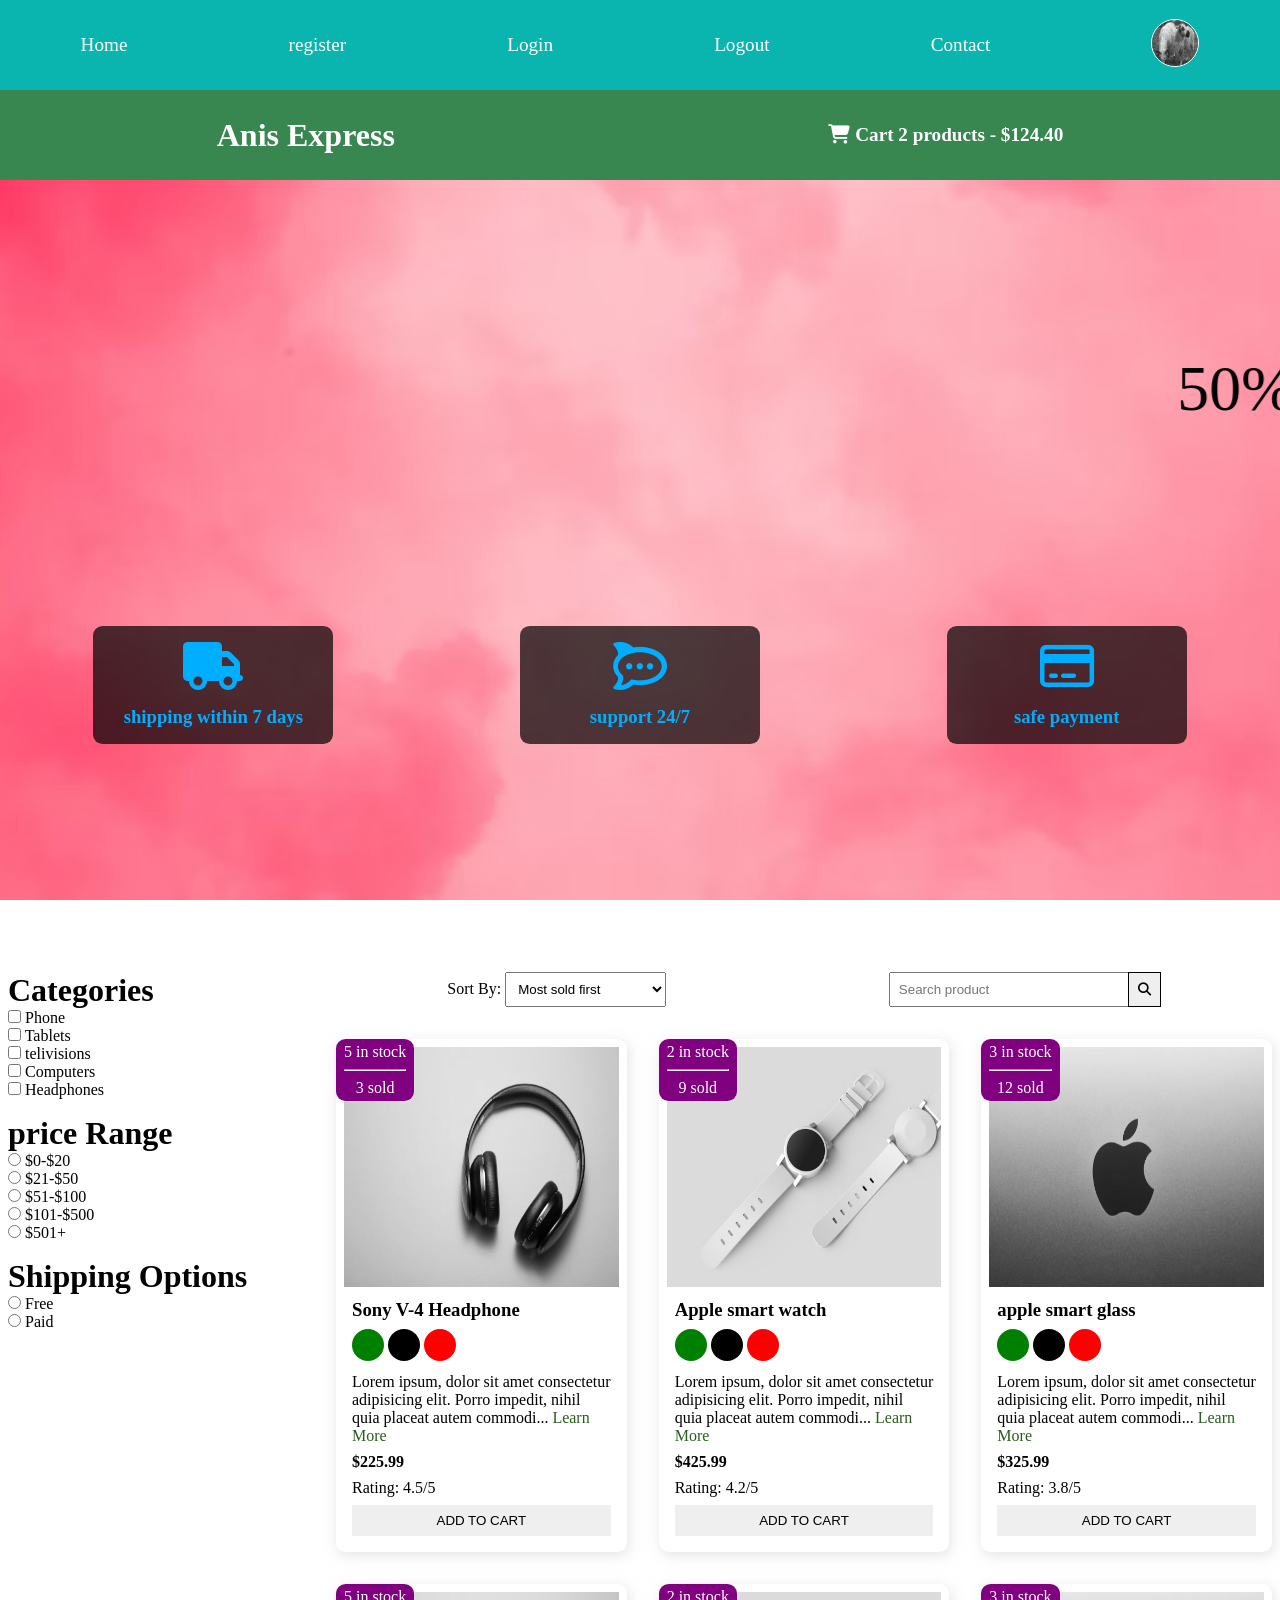
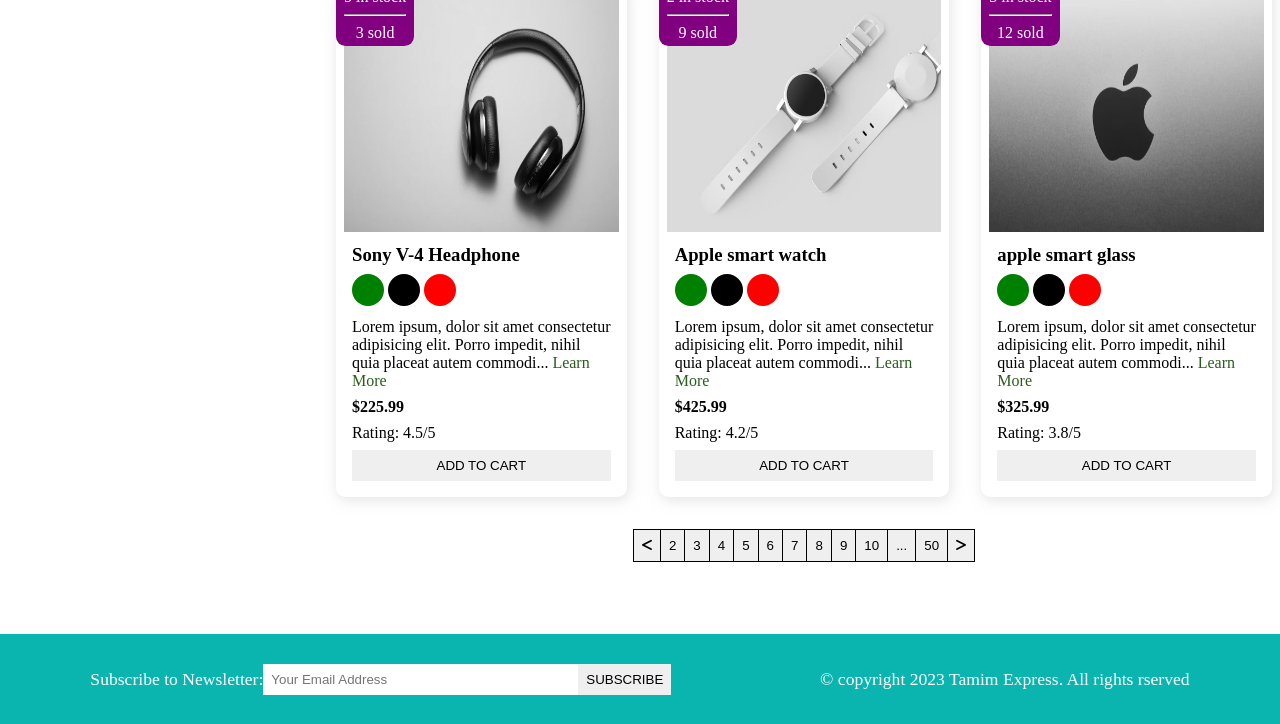
<file: index.html>
<!DOCTYPE html>
<html lang="en">
<head>
    <meta charset="UTF-8">
    <meta name="viewport" content="width=device-width, initial-scale=1.0">
    <meta name="description" content="this is an ecommerce project for making anis express">
    <title>ecommerce project</title>
    <!-- font awesome cdn -->
    <link rel="stylesheet" href="https://cdnjs.cloudflare.com/ajax/libs/font-awesome/6.4.0/css/all.min.css" integrity="sha512-iecdLmaskl7CVkqkXNQ/ZH/XLlvWZOJyj7Yy7tcenmpD1ypASozpmT/E0iPtmFIB46ZmdtAc9eNBvH0H/ZpiBw==" crossorigin="anonymous" referrerpolicy="no-referrer" />
    <link rel="stylesheet" href="style.css">
</head>
<body>
 
<!-- navbar starts here -->

<i class="fas fa-bars fa-2x" id="menu-icon"></i> 
<nav id="menu" class="hidden">
    <ul class="nav-upper
    flex-space-around">
        <li class="nav_list">
            <a href="index.html"
            class="nav_link">Home</a>
        </li>
        <li class="nav_list">
            <a href="Register.html"
            class="nav_link">register</a>
        </li>
        <li class="nav_list">
            <a href="login.html"
            class="nav_link">Login</a>
        </li>
        <li class="nav_list">
            <a href="/index.html"
            class="nav_link">Logout</a>
        </li>
        <li class="nav_list">
            <a href="contact.html"
            class="nav_link">Contact</a>
        </li>
        <li class="nav_list">
            <a href="profile.html"
            class="nav_link">
            <img class="profile-icon" src="./images/profile.jpg" alt="profile icon">
            </a>
        </li>
    </ul>

    <ul class="nav-lower 
    flex-space-around">
    <li class="nav-list">
        <a href="/index.html" class="nav_brand 
        nav_link">Anis Express</a>
    </li>
    <li class="nav-list">
        <a href="/cart.html" 
        class="nav_link">
        <span><i class="fa-solid
            fa-cart-shopping"></i> </span>
          Cart 2 products - $124.40  
        </a>
    </li>
</ul>
</nav>
<!-- navbar ends here -->


<!-- header starts here -->
<header class="header">
     <div class="banner flex-space-around">
        <marquee class="banner_title" behavior="" direction="">50% sales going on
        </marquee>
        <div class="features flex-space-around">
            <article class="feature flex-center">
                <i class="fa-solid fa-truck feature_icon"></i>
                <h3>shipping within 7 days</h3>
            </article>
            <article class="feature flex-center">
                <i class="fa-brands fa-rocketchat feature_icon"></i>
                <h3>support 24/7</h3>
            </article>
            <article class="feature flex-center">
                <i class="fa-regular fa-credit-card feature_icon"></i>
                <h3>safe payment</h3>
            </article> 
        </div>
     </div>
</header>
<!-- header ends here -->


<main class="flex-center">
<div class="sidebar">
    <section class="categories-section">
        <h3 class="section-title">Categories</h3>
        <ul class="list">
            <li class="list_item">
                <label for="phone">
                    <input type="checkbox" name="phone"
                    id="phone" balue="phone">
                    Phone
                </label>
            </li>
            <li class="list_item">
                <label for="tablets">
                    <input type="checkbox" name="tablets"
                    id="tablets" balue="tablets">
                    Tablets
                </label>
            </li>
            <li class="list_item">
                <label for="telivisions">
                    <input type="checkbox" name="telivisions"
                    id="telivisions" balue="telivisions">
                    telivisions
                </label>
            </li>
            <li class="list_item">
                <label for="computers">
                    <input type="checkbox" name="computers"
                    id="computers" balue="computers">
                    Computers
                </label>
            </li>
            <li class="list_item">
                <label for="headphones">
                    <input type="checkbox" name="headphones"
                    id="headphones" balue="headphones">
                    Headphones
                </label>
            </li>
        </ul>
    </section>


    <section class="price-section">
        <h3 class="section-title">price Range</h3>
        <ul class="list">
            <li class="list_item">
                <label for="price1">
                    <input type="radio" name="price"
                    id="price1" balue="[0,20]">
                    $0-$20
                </label>
            </li>
            <li class="list_item">
                <label for="price2">
                    <input type="radio" name="price"
                    id="price2" balue="[21,50]">
                    $21-$50
                </label>
            </li>
            <li class="list_item">
                <label for="price3">
                    <input type="radio" name="price"
                    id="price3" balue="[51,100]">
                    $51-$100
                </label>
            </li>
            <li class="list_item">
                <label for="price4">
                    <input type="radio" name="price"
                    id="price4" balue="[101,500]">
                    $101-$500
                </label>
            </li>
            <li class="list_item">
                <label for="price5">
                    <input type="radio" name="price"
                    id="price5" balue="[501+]">
                    $501+
                </label>
            </li>
        </ul>
    </section>

    <section class="shipping-section">
        <h3 class="section-title">Shipping Options</h3>
        <ul class="list">
            <li class="list_item">
                <label for="free">
                    <input type="radio" name="shipping"
                    id="free" balue="free">
                    Free
                </label>
            </li>
            <li class="list_item">
                <label for="paid">
                    <input type="radio" name="shipping"
                    id="paid" balue="paid">
                    Paid
                </label>
            </li>
           </ul> 
        </section>

    </div>
    <div class="main-content">
        <section class="actions flex-space-around">
            <div class="actions_sort">
                <label for="sort">Sort By: </label>
                <select name="sort" id="sort">
                   <option value="sold">Most sold first</option>
                   <option value="rating">Most rated first</option> 
                   <option value="price">Cheapest first</option> 
                   <option value="arrival">Newest first</option> 
                   <option value="discount">Biggest discount first</option> 
                </select>
            </div>

            <div class="actions_search">
               <input type="text" placeholder="Search product">
                <button class="btn">
                    <i class="fa-sharp fa-solid fa-magnifying-glass"></i>
                </button>
            </div>
        </section>

<!-- product section starts here -->
<section class="products">
    <article class="product card">
        <div class="badge">
            <span>5 in stock</span>
            <hr class="hr-design">
            <span>3 sold</span>
        </div>
        <img class="product_img" src="./images/product1.avif" alt="product1">
        <div class="product_body">
            <h3 class="product_name">Sony V-4 Headphone</h3>
            <p>
                <span class="dot green"></span>
                <span class="dot black"></span> 
                <span class="dot red"></span>
            </p>
            <p class="product_description">
               Lorem ipsum, dolor sit amet consectetur 
               adipisicing elit. Porro impedit, nihil quia
               placeat autem commodi... <a href="/product.html" class="learn-more">Learn More</a>
            </p>
            <h4 class="product_price">$225.99</h4>
            <p class="product_rating">Rating: 4.5/5</p>
            <button class="btn product_button">Add To Cart</button>
        </div>
    </article>

    <article class="product card">
        <div class="badge">
            <span>2 in stock</span>
            <hr class="hr-design">
            <span>9 sold</span>
        </div>
        <img class="product_img" src="./images/product2.avif" alt="product2">
        <div class="product_body">
            <h3 class="product_name">Apple smart watch</h3>
            <p>
                <span class="dot green"></span>
                <span class="dot black"></span> 
                <span class="dot red"></span>
            </p>
            <p class="product_description">
               Lorem ipsum, dolor sit amet consectetur 
               adipisicing elit. Porro impedit, nihil quia
               placeat autem commodi... <a href="/product.html" class="learn-more">Learn More</a>
            </p>
            <h4 class="product_price">$425.99</h4>
            <p class="product_rating">Rating: 4.2/5</p>
            <button class="btn product_button">Add To Cart</button>
        </div>
    </article>

    <article class="product card">
        <div class="badge">
            <span>3 in stock</span>
            <hr class="hr-design">
            <span>12 sold</span>
        </div>
        <img class="product_img" src="./images/product3.avif" alt="product3">
        <div class="product_body">
            <h3 class="product_name">apple smart glass</h3>
            <p>
                <span class="dot green"></span>
                <span class="dot black"></span> 
                <span class="dot red"></span>
            </p>
            <p class="product_description">
               Lorem ipsum, dolor sit amet consectetur 
               adipisicing elit. Porro impedit, nihil quia
               placeat autem commodi... <a href="/product.html" class="learn-more">Learn More</a>
            </p>
            <h4 class="product_price">$325.99</h4>
            <p class="product_rating">Rating: 3.8/5</p>
            <button class="btn product_button">Add To Cart</button>
        </div>
    </article>

    <article class="product card">
        <div class="badge">
            <span>5 in stock</span>
            <hr class="hr-design">
            <span>3 sold</span>
        </div>
        <img class="product_img" src="./images/product1.avif" alt="product1">
        <div class="product_body">
            <h3 class="product_name">Sony V-4 Headphone</h3>
            <p>
                <span class="dot green"></span>
                <span class="dot black"></span> 
                <span class="dot red"></span>
            </p>
            <p class="product_description">
               Lorem ipsum, dolor sit amet consectetur 
               adipisicing elit. Porro impedit, nihil quia
               placeat autem commodi... <a href="/product.html" class="learn-more">Learn More</a>
            </p>
            <h4 class="product_price">$225.99</h4>
            <p class="product_rating">Rating: 4.5/5</p>
            <button class="btn product_button">Add To Cart</button>
        </div>
    </article>

    <article class="product card">
        <div class="badge">
            <span>2 in stock</span>
            <hr class="hr-design">
            <span>9 sold</span>
        </div>
        <img class="product_img" src="./images/product2.avif" alt="product2">
        <div class="product_body">
            <h3 class="product_name">Apple smart watch</h3>
            <p>
                <span class="dot green"></span>
                <span class="dot black"></span> 
                <span class="dot red"></span>
            </p>
            <p class="product_description">
               Lorem ipsum, dolor sit amet consectetur 
               adipisicing elit. Porro impedit, nihil quia
               placeat autem commodi... <a href="/product.html" class="learn-more">Learn More</a>
            </p>
            <h4 class="product_price">$425.99</h4>
            <p class="product_rating">Rating: 4.2/5</p>
            <button class="btn product_button">Add To Cart</button>
        </div>
    </article>

    <article class="product card">
        <div class="badge">
            <span>3 in stock</span>
            <hr class="hr-design">
            <span>12 sold</span>
        </div>
        <img class="product_img" src="./images/product3.avif" alt="product3">
        <div class="product_body">
            <h3 class="product_name">apple smart glass</h3>
            <p>
                <span class="dot green"></span>
                <span class="dot black"></span> 
                <span class="dot red"></span>
            </p>
            <p class="product_description">
               Lorem ipsum, dolor sit amet consectetur 
               adipisicing elit. Porro impedit, nihil quia
               placeat autem commodi... <a href="/product.html" class="learn-more">Learn More</a>
            </p>
            <h4 class="product_price">$325.99</h4>
            <p class="product_rating">Rating: 3.8/5</p>
            <button class="btn product_button">Add To Cart</button>
        </div>
    </article>
</section>
<div class="pagination">
    <button class="btn pagination_btn">
      <i class="fas fa-less-than"></i>  
    </button>
    <button class="btn pagination_btn">2</button>
    <button class="btn pagination_btn">3</button>
    <button class="btn pagination_btn">4</button>
    <button class="btn pagination_btn">5</button>
    <button class="btn pagination_btn">6</button>
    <button class="btn pagination_btn">7</button>
    <button class="btn pagination_btn">8</button>
    <button class="btn pagination_btn">9</button>
    <button class="btn pagination_btn">10</button>
    <button class="btn pagination_btn">...</button>
    <button class="btn pagination_btn">50</button>
    <button class="btn pagination_btn">
        <i class="fas fa-greater-than"></i>  
    </button>
</div>
<!-- product section ends here -->
</div>
</main>

<!-- footer starts here -->
    <footer class="footer flex-space-around">
        <div class="flex-space-around">
            <label for="subscribe">Subscribe to Newsletter:
            </label>
            <input type="email" id="subscribe"
            name="subscribe" class="footer_input"
            placeholder="Your Email Address">
            <button class="btn btn-subscribe">Subscribe</button>
        </div>
        <div>
            <p>&copy; copyright 2023 Tamim Express. All rights
                rserved</p>
        </div>
    </footer>

<!-- footer ends here -->  
    <script src="./scripts/index.js"></script>
</body>
</html>
</file>
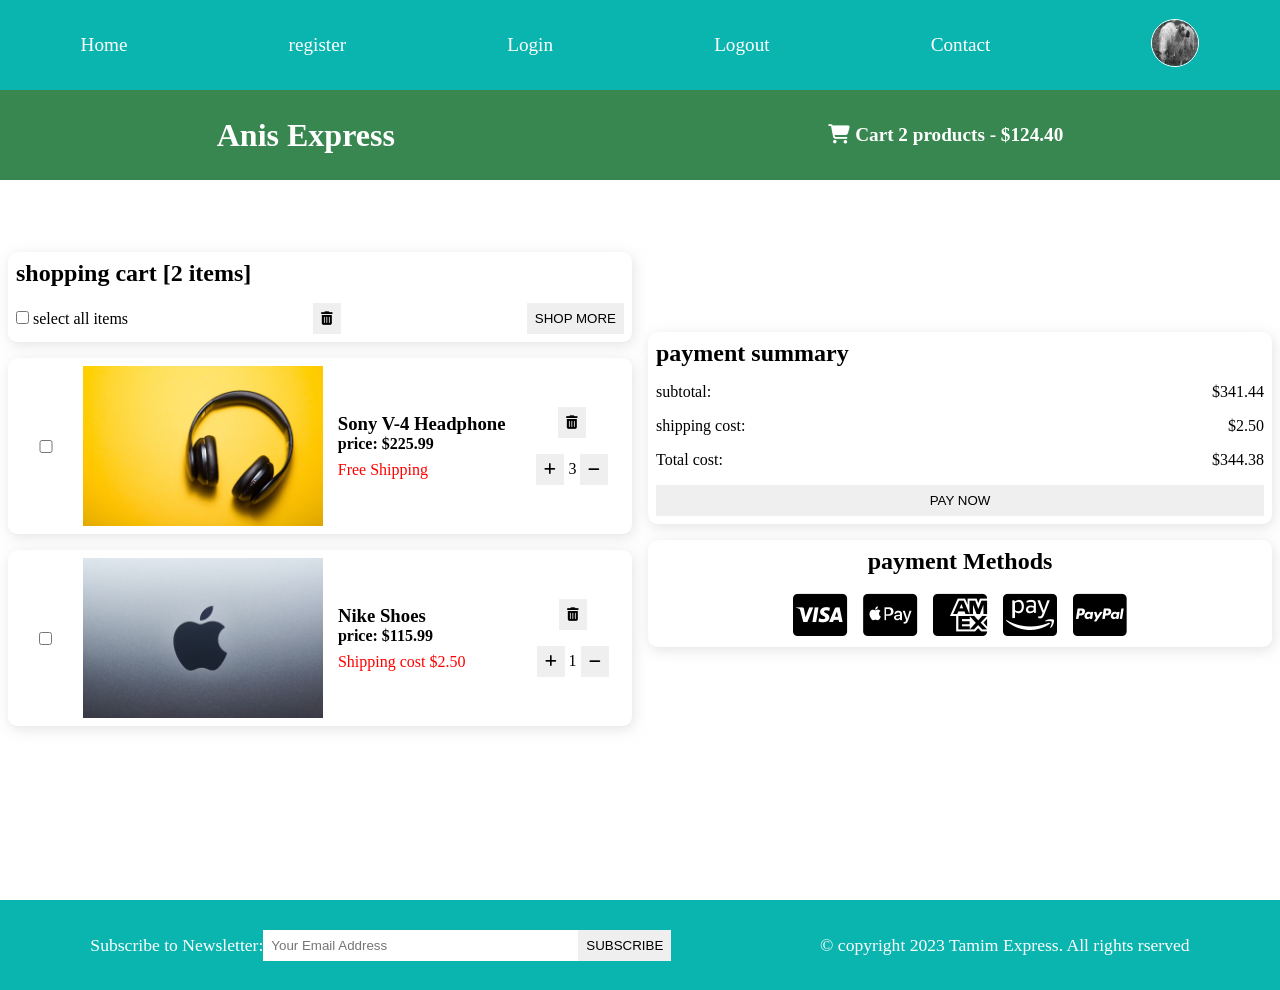
<file: cart.html>
<!DOCTYPE html>
<html lang="en">
<head>
    <meta charset="UTF-8">
    <meta name="viewport" content="width=device-width, initial-scale=1.0">
    <meta name="description" content="this is an ecommerce project for making anis express">
    <title>ecommerce project</title>
    <!-- font awesome cdn -->
    <link rel="stylesheet" href="https://cdnjs.cloudflare.com/ajax/libs/font-awesome/6.4.0/css/all.min.css" integrity="sha512-iecdLmaskl7CVkqkXNQ/ZH/XLlvWZOJyj7Yy7tcenmpD1ypASozpmT/E0iPtmFIB46ZmdtAc9eNBvH0H/ZpiBw==" crossorigin="anonymous" referrerpolicy="no-referrer" />
    <link rel="stylesheet" href="style.css">
</head>
<body>

<!-- navbar starts here -->
<i class="fas fa-bars fa-2x" id="menu-icon"></i>
<nav id="menu" class="hidden">
    <ul class="nav-upper
    flex-space-around">
        <li class="nav_list">
            <a href="index.html"
            class="nav_link">Home</a>
        </li>
        <li class="nav_list">
            <a href="Register.html"
            class="nav_link">register</a>
        </li>
        <li class="nav_list">
            <a href="login.html"
            class="nav_link">Login</a>
        </li>
        <li class="nav_list">
            <a href="/index.html"
            class="nav_link">Logout</a>
        </li>
        <li class="nav_list">
            <a href="contact.html"
            class="nav_link">Contact</a>
        </li>
        <li class="nav_list">
            <a href="profile.html"
            class="nav_link">
            <img class="profile-icon" src="./images/profile.jpg" alt="profile icon">
        </a>
        </li>
    </ul>

    <ul class="nav-lower 
    flex-space-around">
    <li class="nav-list">
        <a href="/index.html" class="nav_brand 
        nav_link">Anis Express</a>
    </li>
    <li class="nav-list">
        <a href="/cart.html" 
        class="nav_link">
        <span><i class="fa-solid
            fa-cart-shopping"></i> </span>
          Cart 2 products - $124.40  
    </a>
    </li>
</ul>
</nav>
<!-- navbar ends here -->

<main>
   <div class="cart flex-center">
    <div class="cart_items">
        <div class="cart_items-heading card">
            <h2>shopping cart [2 items]</h2>
            <div class="cart_items-action">
                <label for="select">
                    <input type="checkbox" name="select"
                    id="select">
                    select all items
                </label>
                <button class="btn">
                    <i class="fas fa-trash-alt"></i>
                </button>
                <button class="btn">Shop More</button>
            </div>
        </div>

        <div class="cart_item card flex-space-around">      
           <input type="checkbox" name="" id=""> 
           <img src="./images/product1.avif" alt="product1" class="cart_item-img">
           <div class="cart_item-description">
            <h3 class="product_name">Sony V-4 Headphone</h3>
            <h4 class="product_price">price: $225.99</h4>
            <p class="cart_item-shipping">Free Shipping</p>
           </div>
           <div class="cart_item-actions">
            <button class="btn"><i class="fas fa-trash-alt"></i></button>
            <div>
                <button class="btn"><i class="fas fa-add"></i></button>
                <span>3</span> 
                <button class="btn"><i class="fas fa-minus"></i></button> 
            </div>
           </div>
        </div>


        <div class="cart_item card flex-space-around">      
            <input type="checkbox" name="" id=""> 
            <img src="./images/product3.avif" alt="product3" class="cart_item-img">
            <div class="cart_item-description">
             <h3 class="product_name">Nike Shoes</h3>
             <h4 class="product_price">price: $115.99</h4>
             <p class="cart_item-shipping">Shipping cost $2.50</p>
            </div>
            <div class="cart_item-actions">
             <button class="btn"><i class="fas fa-trash-alt"></i></button>
             <div>
                 <button class="btn"><i class="fas fa-add"></i></button>
                 <span>1</span> 
                 <button class="btn"><i class="fas fa-minus"></i></button> 
             </div>
            </div>
         </div>


    </div>
    <div class="cart_payment">
        <div class="cart_payment-summary card">
            <h2>payment summary</h2>
            <div>
                <p>subtotal:</p>
                <p>$341.44</p>
            </div>
            <div>
                <p>shipping cost:</p>
                <p>$2.50</p>
            </div>
            <div>
                <p>Total cost: </p>
                <p>$344.38</p>
            </div>
            <button class="btn cart_payment-btn">Pay Now</button>
        </div>
        <div class="cart_payment-methods card">
            <h2>payment Methods</h2>
            <div>
                <i class="fa-brands fa-cc-visa fa-3x"></i>
                <i class="fa-brands fa-cc-apple-pay fa-3x"></i>
                <i class="fa-brands fa-cc-amex fa-3x"></i>
                <i class="fa-brands fa-cc-amazon-pay fa-3x"></i>
                <i class="fa-brands fa-cc-paypal fa-3x"></i>
            </div>
        </div>
    </div>
   </div>
</main>
<!-- footer starts here -->
    <footer class="footer flex-space-around">
        <div class="flex-space-around">
            <label for="subscribe">Subscribe to Newsletter:
            </label>
            <input type="email" id="subscribe"
            name="subscribe" class="footer_input"
            placeholder="Your Email Address">
            <button class="btn btn-subscribe">Subscribe</button>
        </div>
        <div>
            <p>&copy; copyright 2023 Tamim Express. All rights
                rserved</p>
        </div>
    </footer>

<!-- footer ends here -->
<script src="./scripts/index.js"></script>
</body>
</html>
</file>
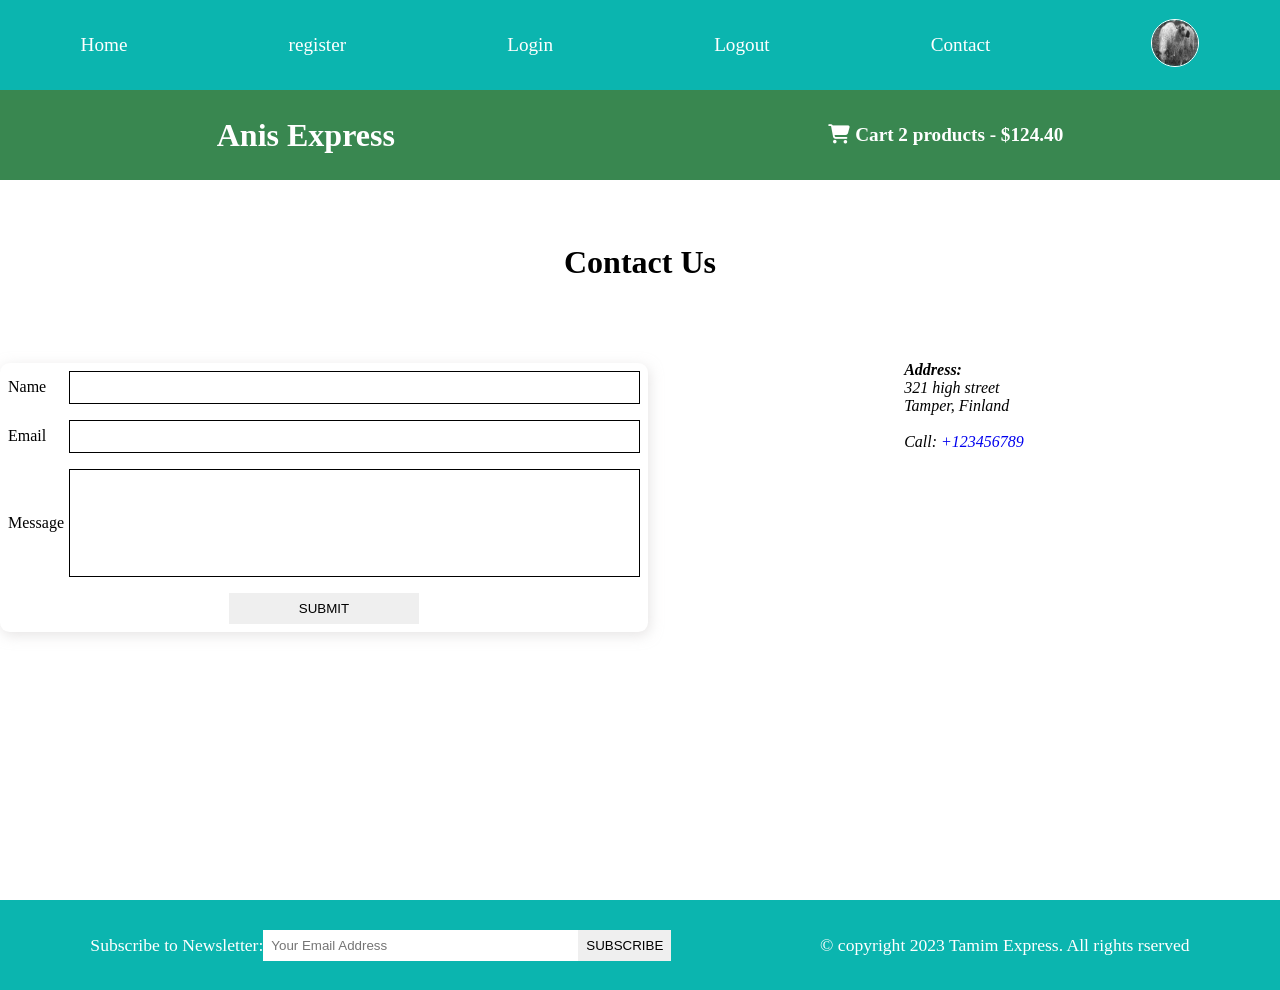
<file: contact.html>
<!DOCTYPE html>
<html lang="en">
<head>
    <meta charset="UTF-8">
    <meta name="viewport" content="width=device-width, initial-scale=1.0">
    <meta name="description" content="this is an ecommerce project for making anis express">
    <title>ecommerce project</title>
    <!-- font awesome cdn -->
    <link rel="stylesheet" href="https://cdnjs.cloudflare.com/ajax/libs/font-awesome/6.4.0/css/all.min.css" integrity="sha512-iecdLmaskl7CVkqkXNQ/ZH/XLlvWZOJyj7Yy7tcenmpD1ypASozpmT/E0iPtmFIB46ZmdtAc9eNBvH0H/ZpiBw==" crossorigin="anonymous" referrerpolicy="no-referrer" />
    <link rel="stylesheet" href="style.css">
</head>
<body>

<!-- navbar starts here -->
<i class="fas fa-bars fa-2x" id="menu-icon"></i>
<nav id="menu" class="hidden">
    <ul class="nav-upper
    flex-space-around">
        <li class="nav_list">
            <a href="index.html"
            class="nav_link">Home</a>
        </li>
        <li class="nav_list">
            <a href="Register.html"
            class="nav_link">register</a>
        </li>
        <li class="nav_list">
            <a href="login.html"
            class="nav_link">Login</a>
        </li>
        <li class="nav_list">
            <a href="/index.html"
            class="nav_link">Logout</a>
        </li>
        <li class="nav_list">
            <a href="contact.html"
            class="nav_link">Contact</a>
        </li>
        <li class="nav_list">
            <a href="profile.html"
            class="nav_link">
            <img class="profile-icon" src="./images/profile.jpg" alt="profile icon">
        </a>
        </li>
    </ul>

    <ul class="nav-lower 
    flex-space-around">
    <li class="nav-list">
        <a href="/index.html" class="nav_brand 
        nav_link">Anis Express</a>
    </li>
    <li class="nav-list">
        <a href="/cart.html" 
        class="nav_link">
        <span><i class="fa-solid
            fa-cart-shopping"></i> </span>
          Cart 2 products - $124.40  
    </a>
    </li>
</ul>
</nav>
<!-- navbar ends here -->

<main>
    <section class="contact-section">
        <h2 class="section-title text-center">Contact Us</h2>
        <div class="contact-conatiner flex-center">
            <form action="" class="form card">
                <div class="form-control flex-center">
                    <label for="name">Name</label>
                    <input type="text" id="name" required
                    autocomplete="name">
                </div>
                  <div class="form-control flex-center">
                    <label for="email">Email</label>
                    <input type="email" id="email" required
                    autocomplete="email">
                </div>  
                <div class="form-control flex-center">
                    <label for="message">Message</label>
                    <textarea name="message" id="message"></textarea>
                </div>
                <div class="form-control flex-center form-btn-field">
                    <button type="submit" class="btn contact-btn">Submit</button>
                </div>
            </form>
            <div class="contact-address flex-space-around">
                <address>
                    <h4>Address: </h4>
                    <p>321 high street </p>
                    <p>Tamper, Finland </p>
                    <br>

                    <span>Call: </span>
                    <a href="tel:+123456789">+123456789</a>
                </address>
                <iframe class="contact_map" src="https://www.google.com/maps/embed?pb=!1m18!1m12!1m3!1d3672.426175436629!2d91.40038170000001!3d23.008119300000008!2m3!1f0!2f0!3f0!3m2!1i1024!2i768!4f13.1!3m3!1m2!1s0x3753683219642441%3A0x49017681a6cdd13f!2z4Kar4KeH4Kao4KeAIOCmrOCnnCDgppzgpr7gpq7gp4cg4Kau4Ka44Kac4Ka_4Kam!5e0!3m2!1sbn!2sbd!4v1690536906184!5m2!1sbn!2sbd" style="border:0;" allowfullscreen="" loading="lazy" referrerpolicy="no-referrer-when-downgrade"></iframe>

            </div>
        </div>
    </section>
</main>
<!-- footer starts here -->
    <footer class="footer flex-space-around">
        <div class="flex-space-around">
            <label for="subscribe">Subscribe to Newsletter:
            </label>
            <input type="email" id="subscribe"
            name="subscribe" class="footer_input"
            placeholder="Your Email Address">
            <button class="btn btn-subscribe">Subscribe</button>
        </div>
        <div>
            <p>&copy; copyright 2023 Tamim Express. All rights
                rserved</p>
        </div>
    </footer>

<!-- footer ends here -->
<script src="./scripts/index.js"></script>
</body>
</html>
</file>
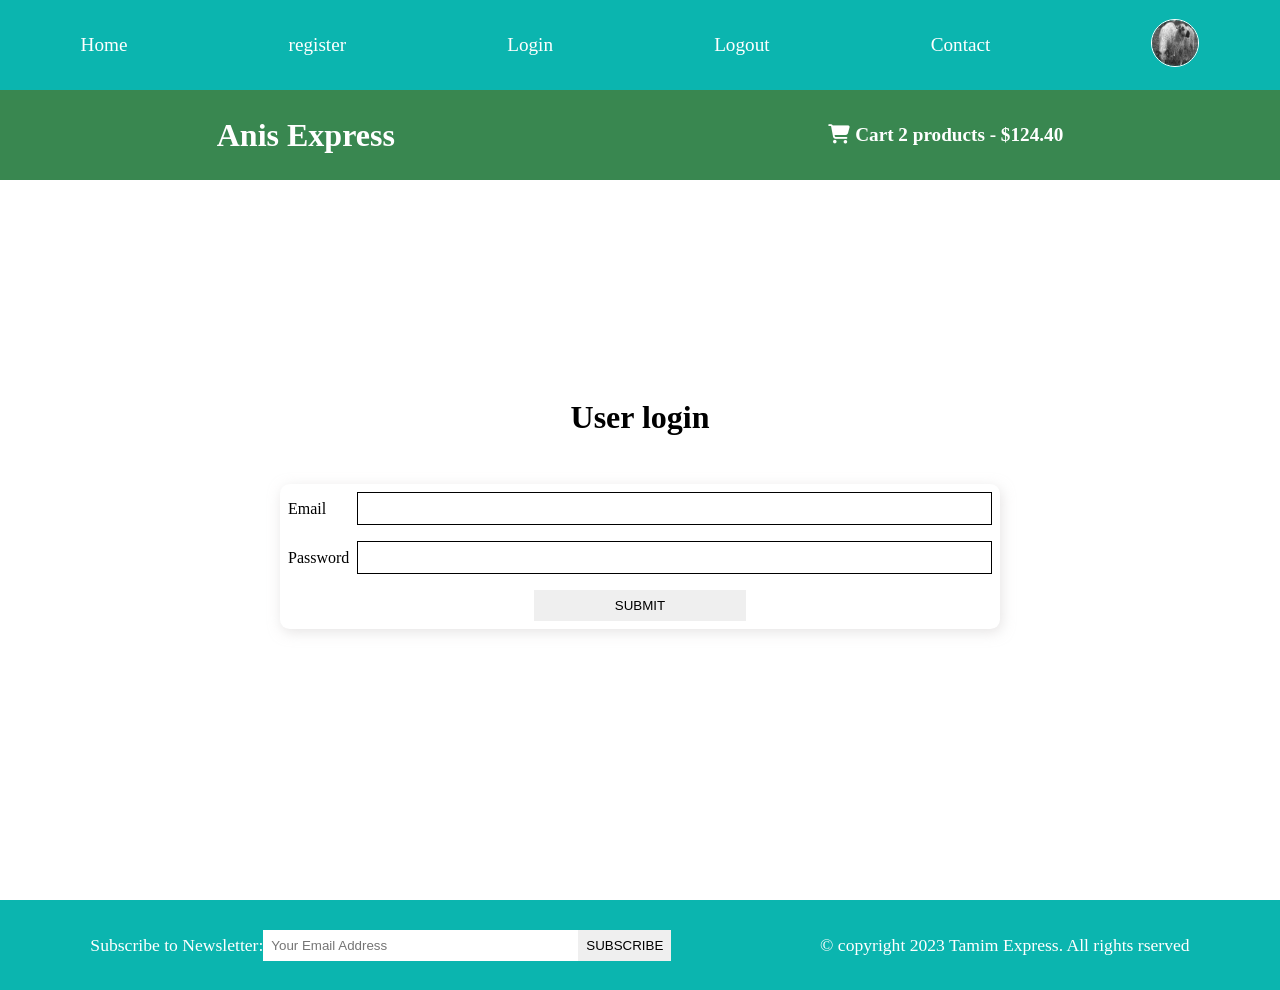
<file: login.html>
<!DOCTYPE html>
<html lang="en">
<head>
    <meta charset="UTF-8">
    <meta name="viewport" content="width=device-width, initial-scale=1.0">
    <meta name="description" content="this is an ecommerce project for making anis express">
    <title>ecommerce project</title>
    <!-- font awesome cdn -->
    <link rel="stylesheet" href="https://cdnjs.cloudflare.com/ajax/libs/font-awesome/6.4.0/css/all.min.css" integrity="sha512-iecdLmaskl7CVkqkXNQ/ZH/XLlvWZOJyj7Yy7tcenmpD1ypASozpmT/E0iPtmFIB46ZmdtAc9eNBvH0H/ZpiBw==" crossorigin="anonymous" referrerpolicy="no-referrer" />
    <link rel="stylesheet" href="style.css">
</head>
<body>

<!-- navbar starts here -->
<i class="fas fa-bars fa-2x" id="menu-icon"></i>
<nav id="menu" class="hidden">
    <ul class="nav-upper
    flex-space-around">
        <li class="nav_list">
            <a href="index.html"
            class="nav_link">Home</a>
        </li>
        <li class="nav_list">
            <a href="Register.html"
            class="nav_link">register</a>
        </li>
        <li class="nav_list">
            <a href="login.html"
            class="nav_link">Login</a>
        </li>
        <li class="nav_list">
            <a href="/index.html"
            class="nav_link">Logout</a>
        </li>
        <li class="nav_list">
            <a href="contact.html"
            class="nav_link">Contact</a>
        </li>
        <li class="nav_list">
            <a href="profile.html"
            class="nav_link">
            <img class="profile-icon" src="./images/profile.jpg" alt="profile icon">
        </a>
        </li>
    </ul>

    <ul class="nav-lower 
    flex-space-around">
    <li class="nav-list">
        <a href="/index.html" class="nav_brand 
        nav_link">Anis Express</a>
    </li>
    <li class="nav-list">
        <a href="/cart.html" 
        class="nav_link">
        <span><i class="fa-solid
            fa-cart-shopping"></i> </span>
          Cart 2 products - $124.40  
    </a>
    </li>
</ul>
</nav>
<!-- navbar ends here -->

    <main>
        <section class="login">
            <h2 class="section-title text-center">User
           login</h2>
           <div class="card">
            <form action="" class="form">
               
                  <div class="form-control flex-center">
                    <label for="email">Email</label>
                    <input type="email" id="email" required
                    autocomplete="email">
                </div>
                <div class="form-control flex-center">
                    <label for="password">Password</label>
                    <input type="password" id="password" required
                    autocomplete="password">
                </div>
               
                <div class="form-control flex-center form-btn-field">
                    <button type="submit" class="btn contact-btn">Submit</button>
                </div>
            </form>
           </div>
        </section>
    </main>

<!-- footer starts here -->
    <footer class="footer flex-space-around">
        <div class="flex-space-around">
            <label for="subscribe">Subscribe to Newsletter:
            </label>
            <input type="email" id="subscribe"
            name="subscribe" class="footer_input"
            placeholder="Your Email Address">
            <button class="btn btn-subscribe">Subscribe</button>
        </div>
        <div>
            <p>&copy; copyright 2023 Tamim Express. All rights
                rserved</p>
        </div>
    </footer>

<!-- footer ends here -->
<script src="./scripts/index.js"></script>
</body>
</html>
</file>
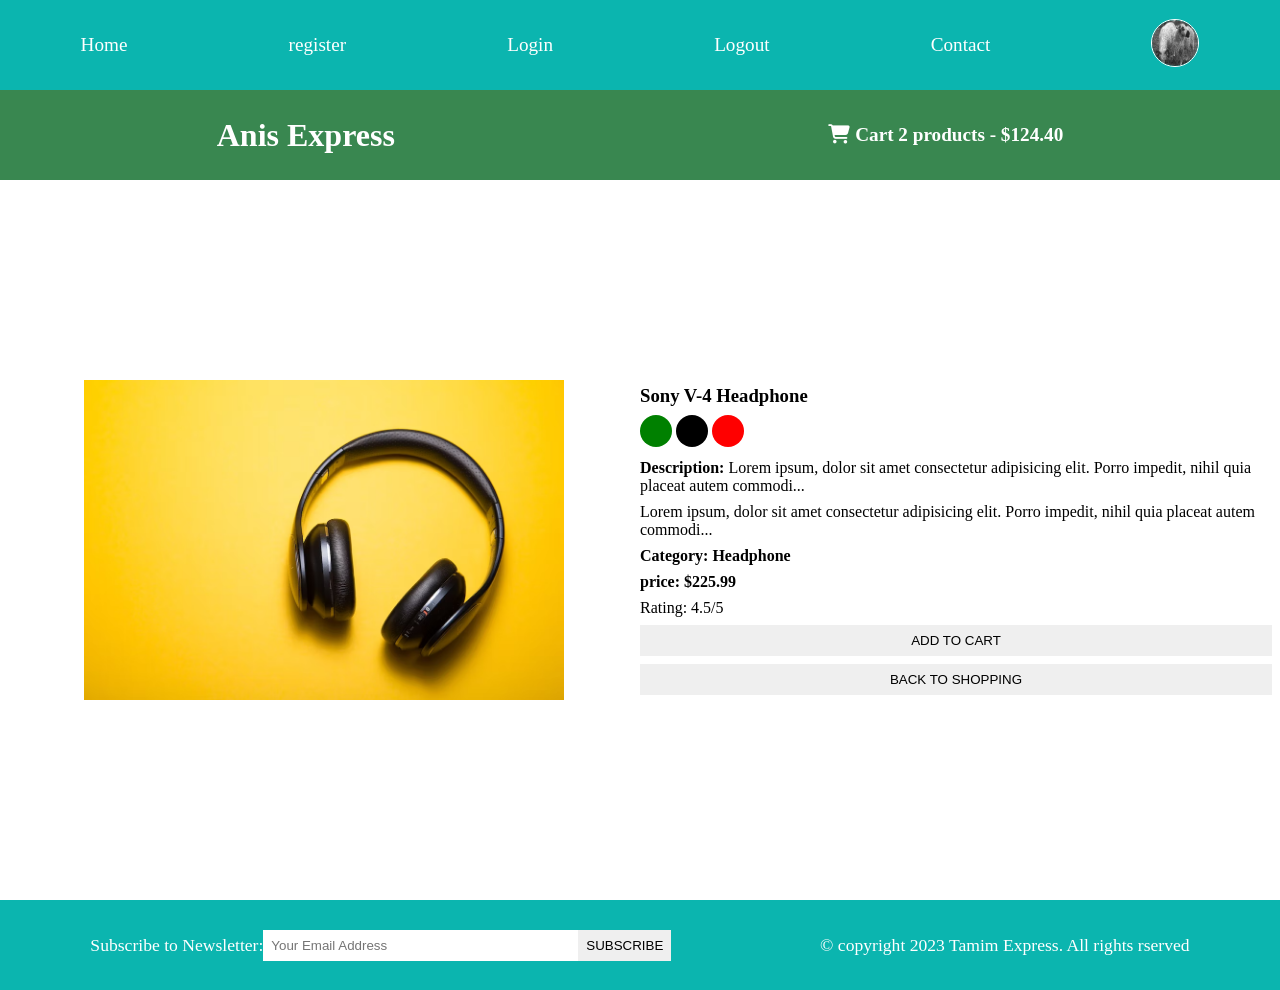
<file: product.html>
<!DOCTYPE html>
<html lang="en">
<head>
    <meta charset="UTF-8">
    <meta name="viewport" content="width=device-width, initial-scale=1.0">
    <meta name="description" content="this is an ecommerce project for making anis express">
    <title>ecommerce project</title>
    <!-- font awesome cdn -->
    <link rel="stylesheet" href="https://cdnjs.cloudflare.com/ajax/libs/font-awesome/6.4.0/css/all.min.css" integrity="sha512-iecdLmaskl7CVkqkXNQ/ZH/XLlvWZOJyj7Yy7tcenmpD1ypASozpmT/E0iPtmFIB46ZmdtAc9eNBvH0H/ZpiBw==" crossorigin="anonymous" referrerpolicy="no-referrer" />
    <link rel="stylesheet" href="style.css">
</head>
<body>

<!-- navbar starts here -->
<i class="fas fa-bars fa-2x" id="menu-icon"></i>
<nav id="menu" class="hidden">
    <ul class="nav-upper
    flex-space-around">
        <li class="nav_list">
            <a href="index.html"
            class="nav_link">Home</a>
        </li>
        <li class="nav_list">
            <a href="Register.html"
            class="nav_link">register</a>
        </li>
        <li class="nav_list">
            <a href="login.html"
            class="nav_link">Login</a>
        </li>
        <li class="nav_list">
            <a href="/index.html"
            class="nav_link">Logout</a>
        </li>
        <li class="nav_list">
            <a href="contact.html"
            class="nav_link">Contact</a>
        </li>
        <li class="nav_list">
            <a href="profile.html"
            class="nav_link">
            <img class="profile-icon" src="./images/profile.jpg" alt="profile icon">
        </a>
        </li>
    </ul>

    <ul class="nav-lower 
    flex-space-around">
    <li class="nav-list">
        <a href="/index.html" class="nav_brand 
        nav_link">Anis Express</a>
    </li>
    <li class="nav-list">
        <a href="/cart.html" 
        class="nav_link">
        <span><i class="fa-solid
            fa-cart-shopping"></i> </span>
          Cart 2 products - $124.40  
    </a>
    </li>
</ul>
</nav>
<!-- navbar ends here -->

<main class="flex-center">
    <div class="main-content">
        <section class="product-details flex-center">
            <div class="product_details-left flex-center">
                <img src="./images/product1.avif" alt="product1">
            </div>
            <div class="product_details-right">
                <h3 class="product_name">Sony V-4 Headphone</h3>
                <p>
                    <span class="dot green"></span>
                    <span class="dot black"></span> 
                    <span class="dot red"></span>
                </p>
                <p class="product_description">
                    <strong>Description: </strong>
                   Lorem ipsum, dolor sit amet consectetur 
                   adipisicing elit. Porro impedit, nihil quia
                   placeat autem commodi... 
                </p>
                <p class="product_description">
                    Lorem ipsum, dolor sit amet consectetur 
                    adipisicing elit. Porro impedit, nihil quia
                    placeat autem commodi... 
                 </p>

                 <h4 class="product_category">Category: Headphone</h4>
                <h4 class="product_price">price: $225.99</h4>
                <p class="product_rating">Rating: 4.5/5</p>
                <button class="btn product_button">Add To Cart</button>
                <button class="btn product_button">Back To shopping</button>
            </div>
        </section>
    </div>
</main>

<!-- footer starts here -->
    <footer class="footer flex-space-around">
        <div class="flex-space-around">
            <label for="subscribe">Subscribe to Newsletter:
            </label>
            <input type="email" id="subscribe"
            name="subscribe" class="footer_input"
            placeholder="Your Email Address">
            <button class="btn btn-subscribe">Subscribe</button>
        </div>
        <div>
            <p>&copy; copyright 2023 Tamim Express. All rights
                rserved</p>
        </div>
    </footer>

<!-- footer ends here -->
<script src="./scripts/index.js"></script>
</body>
</html>
</file>
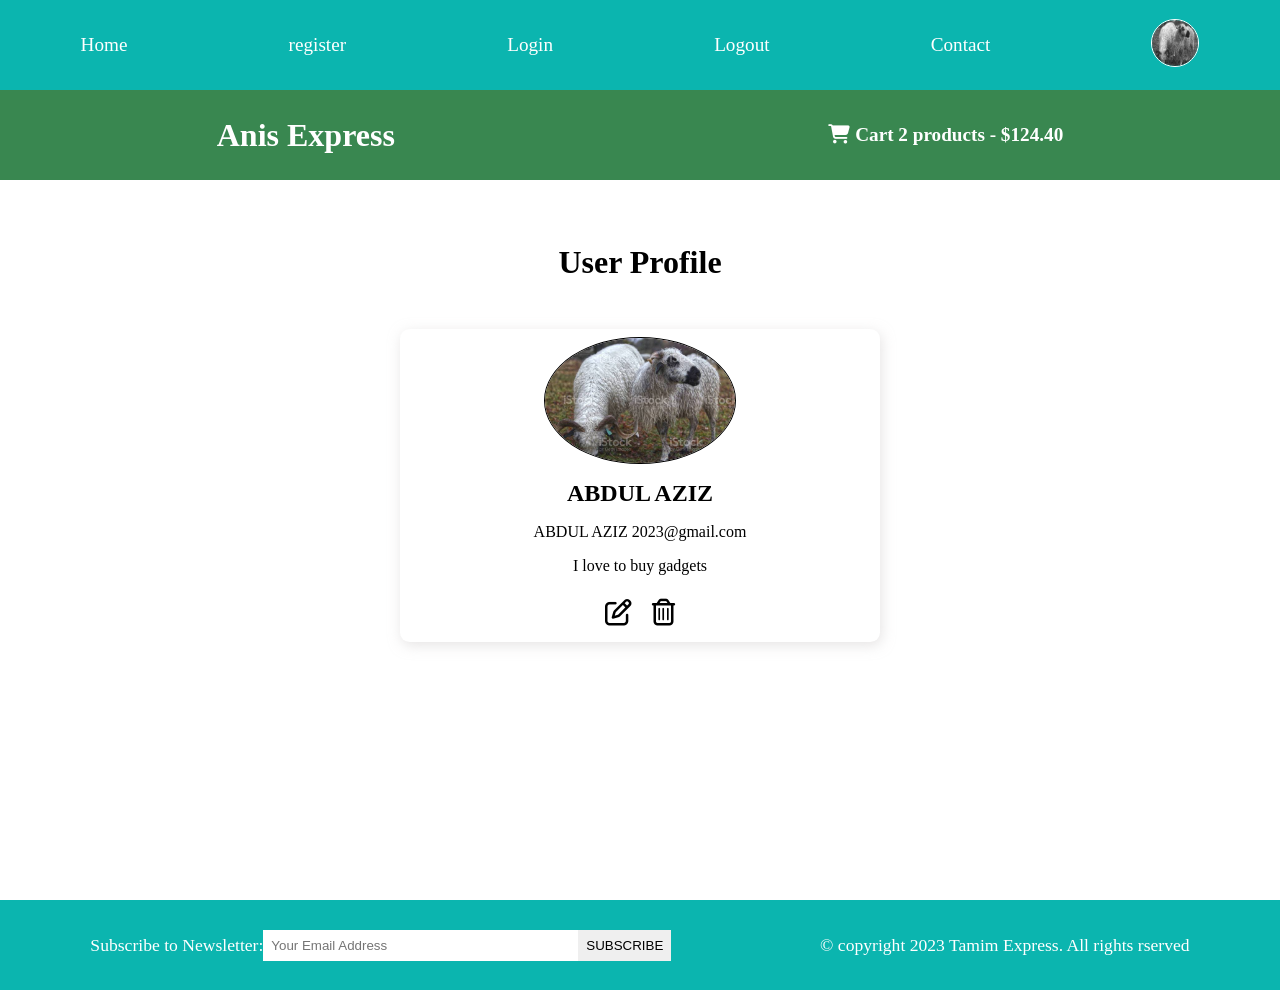
<file: profile.html>
<!DOCTYPE html>
<html lang="en">
<head>
    <meta charset="UTF-8">
    <meta name="viewport" content="width=device-width, initial-scale=1.0">
    <meta name="description" content="this is an ecommerce project for making anis express">
    <title>ecommerce project</title>
    <!-- font awesome cdn -->
    <link rel="stylesheet" href="https://cdnjs.cloudflare.com/ajax/libs/font-awesome/6.4.0/css/all.min.css" integrity="sha512-iecdLmaskl7CVkqkXNQ/ZH/XLlvWZOJyj7Yy7tcenmpD1ypASozpmT/E0iPtmFIB46ZmdtAc9eNBvH0H/ZpiBw==" crossorigin="anonymous" referrerpolicy="no-referrer" />
    <link rel="stylesheet" href="style.css">
</head>
<body>

<!-- navbar starts here -->
<i class="fas fa-bars fa-2x" id="menu-icon"></i>
<nav id="menu" class="hidden">
    <ul class="nav-upper
    flex-space-around">
        <li class="nav_list">
            <a href="index.html"
            class="nav_link">Home</a>
        </li>
        <li class="nav_list">
            <a href="Register.html"
            class="nav_link">register</a>
        </li>
        <li class="nav_list">
            <a href="login.html"
            class="nav_link">Login</a>
        </li>
        <li class="nav_list">
            <a href="/index.html"
            class="nav_link">Logout</a>
        </li>
        <li class="nav_list">
            <a href="contact.html"
            class="nav_link">Contact</a>
        </li>
        <li class="nav_list">
            <a href="profile.html"
            class="nav_link">
            <img class="profile-icon" src="./images/profile.jpg" alt="profile icon">
        </a>
        </li>
    </ul>

    <ul class="nav-lower 
    flex-space-around">
    <li class="nav-list">
        <a href="/index.html" class="nav_brand 
        nav_link">Anis Express</a>
    </li>
    <li class="nav-list">
        <a href="/cart.html" 
        class="nav_link">
        <span><i class="fa-solid
            fa-cart-shopping"></i> </span>
          Cart 2 products - $124.40  
    </a>
    </li>
</ul>
</nav>
<!-- navbar ends here -->
<main>
    <section class="profile flex-center">
     <h2 class="section-title text-center">User
         Profile</h2>
         <div class="card flex-center">
             <img src="./images/profile.jpg" alt="profile" class="profile_img">
             <h2 class="profile_name">ABDUL AZIZ</h2>
             <p class="profile_email">ABDUL AZIZ 2023@gmail.com </p>
             <p class="profile_about">I love to buy gadgets </p>
             <div class="profile_buttons">
                 <button class="btn profile_edit-btn">
                    <i class="far fa-edit fa-2x"></i> 
                 </button>
                 <button class="btn profile_delete-btn">
                     <i class="far fa-trash-alt fa-2x"></i> 
                  </button>
             </div>
         </div>
    </section>
 </main>

<!-- footer starts here -->
    <footer class="footer flex-space-around">
        <div class="flex-space-around">
            <label for="subscribe">Subscribe to Newsletter:
            </label>
            <input type="email" id="subscribe"
            name="subscribe" class="footer_input"
            placeholder="Your Email Address">
            <button class="btn btn-subscribe">Subscribe</button>
        </div>
        <div>
            <p>&copy; copyright 2023 Tamim Express. All rights
                rserved</p>
        </div>
    </footer>

<!-- footer ends here -->
<script src="./scripts/index.js"></script>
</body>
</html>
</file>
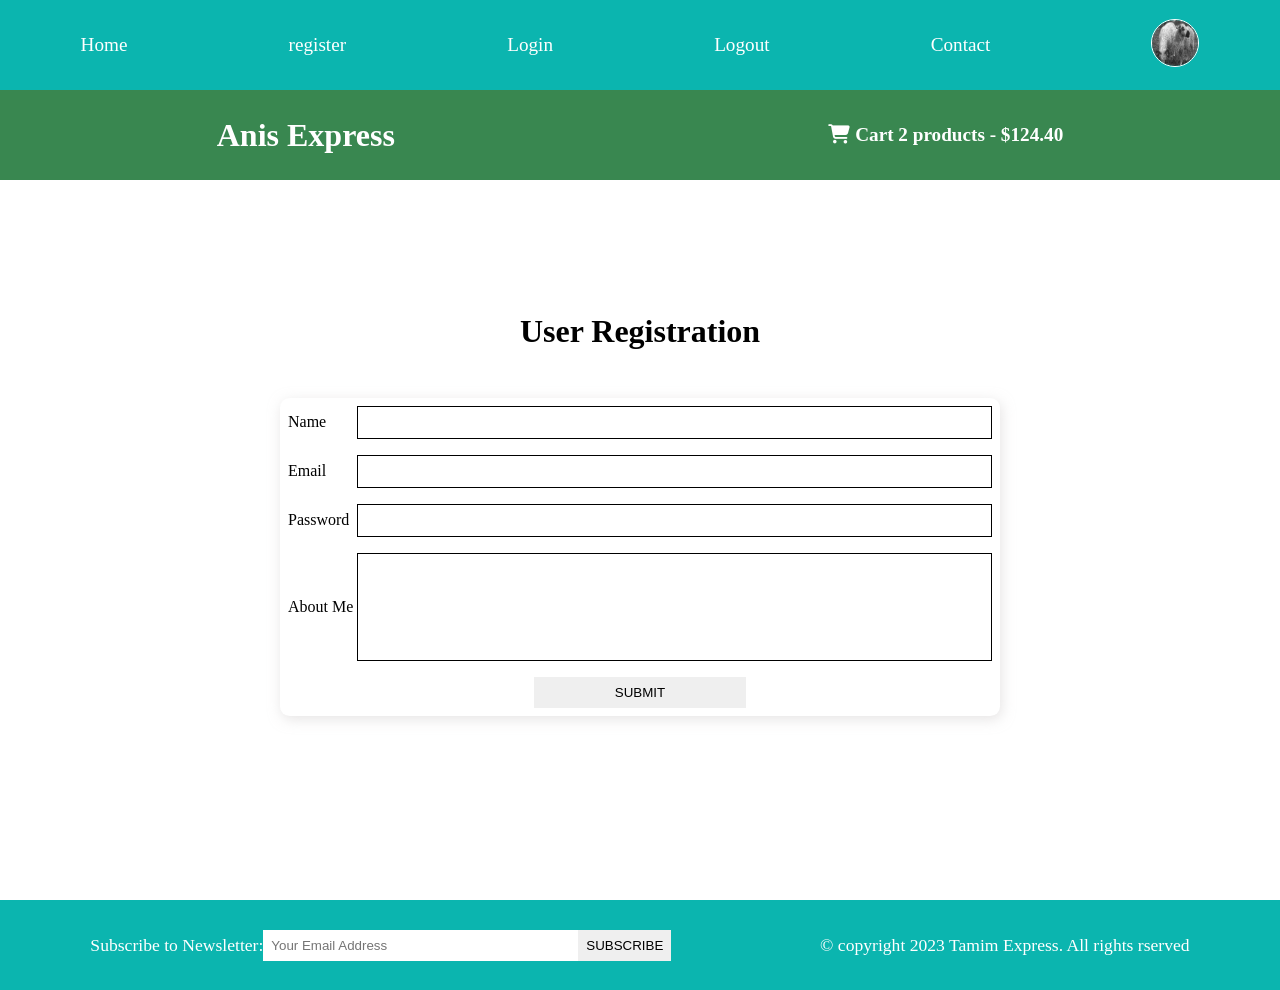
<file: register.html>
<!DOCTYPE html>
<html lang="en">
<head>
    <meta charset="UTF-8">
    <meta name="viewport" content="width=device-width, initial-scale=1.0">
    <meta name="description" content="this is an ecommerce project for making anis express">
    <title>ecommerce project</title>
    <!-- font awesome cdn -->
    <link rel="stylesheet" href="https://cdnjs.cloudflare.com/ajax/libs/font-awesome/6.4.0/css/all.min.css" integrity="sha512-iecdLmaskl7CVkqkXNQ/ZH/XLlvWZOJyj7Yy7tcenmpD1ypASozpmT/E0iPtmFIB46ZmdtAc9eNBvH0H/ZpiBw==" crossorigin="anonymous" referrerpolicy="no-referrer" />
    <link rel="stylesheet" href="style.css">
</head>
<body>

<!-- navbar starts here -->
<i class="fas fa-bars fa-2x" id="menu-icon"></i>
<nav id="menu" class="hidden">
    <ul class="nav-upper
    flex-space-around">
        <li class="nav_list">
            <a href="index.html"
            class="nav_link">Home</a>
        </li>
        <li class="nav_list">
            <a href="Register.html"
            class="nav_link">register</a>
        </li>
        <li class="nav_list">
            <a href="login.html"
            class="nav_link">Login</a>
        </li>
        <li class="nav_list">
            <a href="/index.html"
            class="nav_link">Logout</a>
        </li>
        <li class="nav_list">
            <a href="contact.html"
            class="nav_link">Contact</a>
        </li>
        <li class="nav_list">
            <a href="profile.html"
            class="nav_link">
            <img class="profile-icon" src="./images/profile.jpg" alt="profile icon">
        </a>
        </li>
    </ul>

    <ul class="nav-lower 
    flex-space-around">
    <li class="nav-list">
        <a href="/index.html" class="nav_brand 
        nav_link">Anis Express</a>
    </li>
    <li class="nav-list">
        <a href="/cart.html" 
        class="nav_link">
        <span><i class="fa-solid
            fa-cart-shopping"></i> </span>
          Cart 2 products - $124.40  
    </a>
    </li>
</ul>
</nav>
<!-- navbar ends here -->

<main>
    <section class="register">
        <h2 class="section-title text-center">User
       Registration</h2>
       <div class="card">
        <form action="" class="form">
            <div class="form-control flex-center">
                <label for="name">Name</label>
                <input type="text" id="name" required
                autocomplete="name">
            </div>
              <div class="form-control flex-center">
                <label for="email">Email</label>
                <input type="email" id="email" required
                autocomplete="email">
            </div>
            <div class="form-control flex-center">
                <label for="password">Password</label>
                <input type="password" id="password" required
                autocomplete="password">
            </div>
            <div class="form-control flex-center">
                <label for="about">About Me</label>
                <textarea name="about" id="about"></textarea>
            </div>
            <div class="form-control flex-center form-btn-field">
                <button type="submit" class="btn contact-btn">Submit</button>
            </div>
        </form>
       </div>
    </section>
</main>
<!-- footer starts here -->
    <footer class="footer flex-space-around">
        <div class="flex-space-around">
            <label for="subscribe">Subscribe to Newsletter:
            </label>
            <input type="email" id="subscribe"
            name="subscribe" class="footer_input"
            placeholder="Your Email Address">
            <button class="btn btn-subscribe">Subscribe</button>
        </div>
        <div>
            <p>&copy; copyright 2023 Tamim Express. All rights
                rserved</p>
        </div>
    </footer>

<!-- footer ends here -->
<script src="./scripts/index.js"></script>
</body>
</html>
</file>
<file: style.css>
/* reset code and common starts here */
:root {
    --primary-color: rgb(11, 181, 175);
    --secondary-color: rgba(36, 122, 62, 0.9);
    --padding: 0.5rem;
    --transition: all 0.3s;
    --border-radius: 0.6rem;
    --box-shadow: 0.1rem 0.2rem 0.8rem rgba(205, 
    202, 202, 0.5);
}
* {
    box-sizing: border-box;
    list-style-type: none;
    margin: 0;
    padding: 0;
    outline: none;
    text-decoration: none;
}
html {
    scroll-behavior: smooth;
}
img {
    width: 100%;
    height: auto;
}
.flex-center {
    display: flex;
    justify-content: center;
    align-items: center;
} 
.flex-space-around {
    display: flex;
    justify-content: space-around;
    align-items: center;
}
.btn {
   border: none; 
   padding: var(--padding);
   cursor: pointer;
   text-transform: uppercase;
   transition: var(--transition);
}
.btn:hover {
    background-color: var(--secondary-color);
}
.card {
    box-shadow: var(--box-shadow);
    border-radius:  var(--border-radius);
    transition: var(--transition);
    padding: var(--padding);
}
.card:hover {
    box-shadow: 0.1rem 0.2rem 0.8rem rgba(205, 202, 202,1);
}
.hr-design {
    margin: 0.5rem 0;
}
.dot {
    height: 2rem;
    width: 2rem;
    border-radius: 50%;
    display: inline-block;
}

.red {
    background-color: red;
}
.green{
    background-color: green;
}
.black {
    background-color: black;
}
.text-center {
    text-align: center;
}
.section-title {
    font-size: 2rem;
}
/* reset code and common ends here */


/* navbar starts here */
#menu-icon {
    display: none;
}
nav {
    font-family: fantasy;
    font-size: 1.2rem;

    position: static;
    top: 0;
    left: 0;
    z-index: 100;
}
.nav-upper {
    min-height: 10vh;
    background-color: var(--primary-color);
    padding: 1rem 0;
}
.nav_list {
    transition: var(--transition);
}
.nav_list:hover {
    text-decoration: overline;
    color: black;
}
.nav_link {
    color: white;
    transition: var(--transition);
}
.nav_link:hover {
    color: black;
 
}
.profile-icon {
    width: 3rem;
    height: 3rem;
    border-radius: 50%;
    border: white 1px solid;
    filter: saturate(0);
    transition: var(--transition);
}
.profile-icon:hover {
    filter: saturate(1); 
}

.nav-lower {
    min-height: 10vh;
    background-color: var(--secondary-color);
    font-weight: bolder;
}
.nav_brand {
    font-size: 2rem;
}
/* navbar ends here */

 /* header starts here */
.header {
    padding: 4rem 0;
    height: 80vh;
    background: url(/images/background.avif) no-repeat center;
    background-attachment: fixed;
    background-size: cover;
}
.banner {
    width: 100%;
    height: 100%;
    flex-direction: column;
}
.banner_title {
    font-size: 4rem;
    color: black;
    padding: 1rem;
    border-radius: var(--border-radius);
}
.features {
    width: 100%;
}
.feature {
    background-color: rgba(0, 0, 0, 0.7);
    color:rgb(0, 174, 255);
    border-radius: var(--border-radius);
    padding: 1rem;
    width: 15rem;
    flex-direction: column;
    gap: 1rem;
}
.feature_icon {
    font-size: 3rem;
}
  /* header ends here */

/* main starts here */
main {
    padding: 4rem 0;
    min-height: 80vh;
}
.sidebar {
    flex: 1;
    padding: var(--padding);
    display: flex;
    flex-direction: column;
    justify-content: center;
    gap: 1rem;
    align-self: flex-start;
}
.main-content {
    flex: 3;
    padding: var(--padding);
}
.actions_sort select {
    padding: var(--padding);
}
.actions_search input {
    padding: var(--padding);

    width: 15rem;
}
.actions_search button {
    margin-left: -0.3rem;
    border: 1px solid;
    padding: 0.55rem;
}
.products {
    display: grid;
    grid-template-columns: repeat(3, minmax(0, 1fr));
    gap: 2rem;
    padding: 2rem 0;
}
.product {
    position: relative;
}
.badge {
    position: absolute;
    top: 0;
    left: 0;
    background-color: purple;
    color: white;
    padding: 4px 8px;
    text-align: center;
    border-radius: var(--border-radius);
    z-index: 10;
}
.product_img {
    width: 100%;
    height: 15rem;
    filter: saturate(0);
    transition: var(--transition);
}
.product_img:hover {
    filter: saturate(1);
}
.product_body {
    padding: var(--padding);
    display: flex;
    flex-direction: column;
    gap: 0.5rem;
}
.learn-more {
    color: rgb(43, 92, 29);
}
/* pagination starts here */
.pagination {
    display: flex;
    justify-content: center;
    align-items: center;
}
.pagination_btn {
    border-width: 1px 1px 1px 0;
    border-style: solid;
}
.pagination_btn:first-child {
    border-width: 1px 1px 1px 1px;
    border-style: solid;
}
/* pagination ends here */


/* product section starts here */
.product_details-left {
    flex: 1;
}
.product_details-left img {
    height: 20rem;
    width: 30rem;
}
.product_details-right {
    flex: 1;
    display: flex;
    flex-direction: column;
    gap: 0.5rem;
}
/* product section ends here */

/* cart design starts here */
.cart {
    padding: var(--padding);
    gap: 1rem;
}
.cart .card {
    margin-bottom: 1rem;
}
.cart_items {
    flex: 1;
}
.cart_items-action {
    margin-top: 1rem;
    display: flex;
    justify-content: space-between;
    align-items: center;
}
.cart_item input {
    flex: 0.1;
}
.cart_item-img {
    flex: 0.2;
    width: 15rem;
    height: 10rem;
}
.cart_item-description {
    flex: 0.4;
}
.cart_item-shipping {
   margin-top: 0.5rem;
   color: red; 
}
.cart_item-actions {
    flex: 0.2;
    display: flex;
    flex-direction: column;
    justify-content: center;
    align-items: center; 
    gap: 1rem;
}
.cart_payment {
    flex: 1;
}
.cart_payment-summary > div {
    display: flex;
    justify-content: space-between;
    align-items: center;
    margin: 1rem 0;
}
.cart_payment-btn {
    width: 100%;
}
.cart_payment-methods > h2 {
    text-align: center;
    margin-bottom: 1rem;
}
.cart_payment-methods > div {
   display: flex;
   justify-content: center;
   align-items: center;
   gap: 1rem;
}
/* cart design ends here */

/* register and login starts here */
.register, .login {
    display: flex;
    flex-direction: column;
    justify-content: center;
    align-items: center;
    gap: 3rem;
    min-height: 60vh;
}
.register .card, 
.login .card {
    width: 45rem;
}
.form {
    flex: 1;
    display: flex;
    flex-direction: column;
    gap: 1rem;
}
.form-control label {
    flex: 0.1;
    text-align: left;
}
.form-control input,
textarea {
    flex: 0.9;
   padding: var(--padding);
   border: 1px solid;
}
.form-control textarea {
    resize: none;
    height: 12vh;
}
.form-btn-field {
    border-radius: var(--border-radius);
}
.contact-btn {
    width: 30%;
}
/* register and login ends here */

/* profile starts here */
.profile {
    flex-direction: column;
    gap: 3rem;
}
.profile .card {
   padding: var(--padding);
   width: 30rem;
   flex-direction: column;
   gap: 1rem;
}
.profile_img {
    width: 15vw;
    border-radius: 50%;
    border: 1px solid;
}
.profile_buttons button {
    background-color: transparent;
}
/* profile emds here */

/* contact starts here */
.contact-section {
    min-height: 52vh;
}
.contact-conatiner {
    margin-top: 5rem;
}
.contact-address {
    flex: 1;
    gap: 2rem;
    flex-direction: column;
}
.contact_map {
  width: 80%;  
}
/* contact ends here */


/* main ends here */


/* footer starts here */
.footer {
    padding: 1rem;
    background-color: var(--primary-color);
    min-height: 10vh;
    color: white;
    font-size: 1.1rem;
}
.btn-subscribe {
    margin-left: -5px;
}
.footer_input {
    border: none;
    padding: var(--padding);
    width: 20rem;
}
/* footer ends here */


 @media (max-width: 992px) {
    .flex-space-around{
        flex-direction: column;
        gap: 1rem;
        padding: 1rem 0;
    }
    #menu-icon {
        display: block;
        text-align: center;
        margin: 1rem 0;
        cursor: pointer;
    }
    .hidden {
        display: none;
    }
    .header {
        height: 100vh;
    }
    .products {
        grid-template-columns: repeat(2, minmax(0, 1fr));
    }
    .cart_items, .cart_payment {
        width: 90%;
    }
    .form,
    .form-control {
        width: 100%;
    }
    .form-control input,
    textarea {
        width: 80%;
    }
    .contact-address {
        width: 100%;
    }
    .register .card,
    .login .card {
        width: 90%;
    }
 }
 @media (max-width: 768px) {
    .flex-center {
        flex-direction: column;
        gap: 1rem;
        padding: 1rem 0;
    }
    .products {
        grid-template-columns: repeat(1, minmax(0, 1fr));
    } 
 }
 @media (max-width: 600px) {
    
 }
</file>
